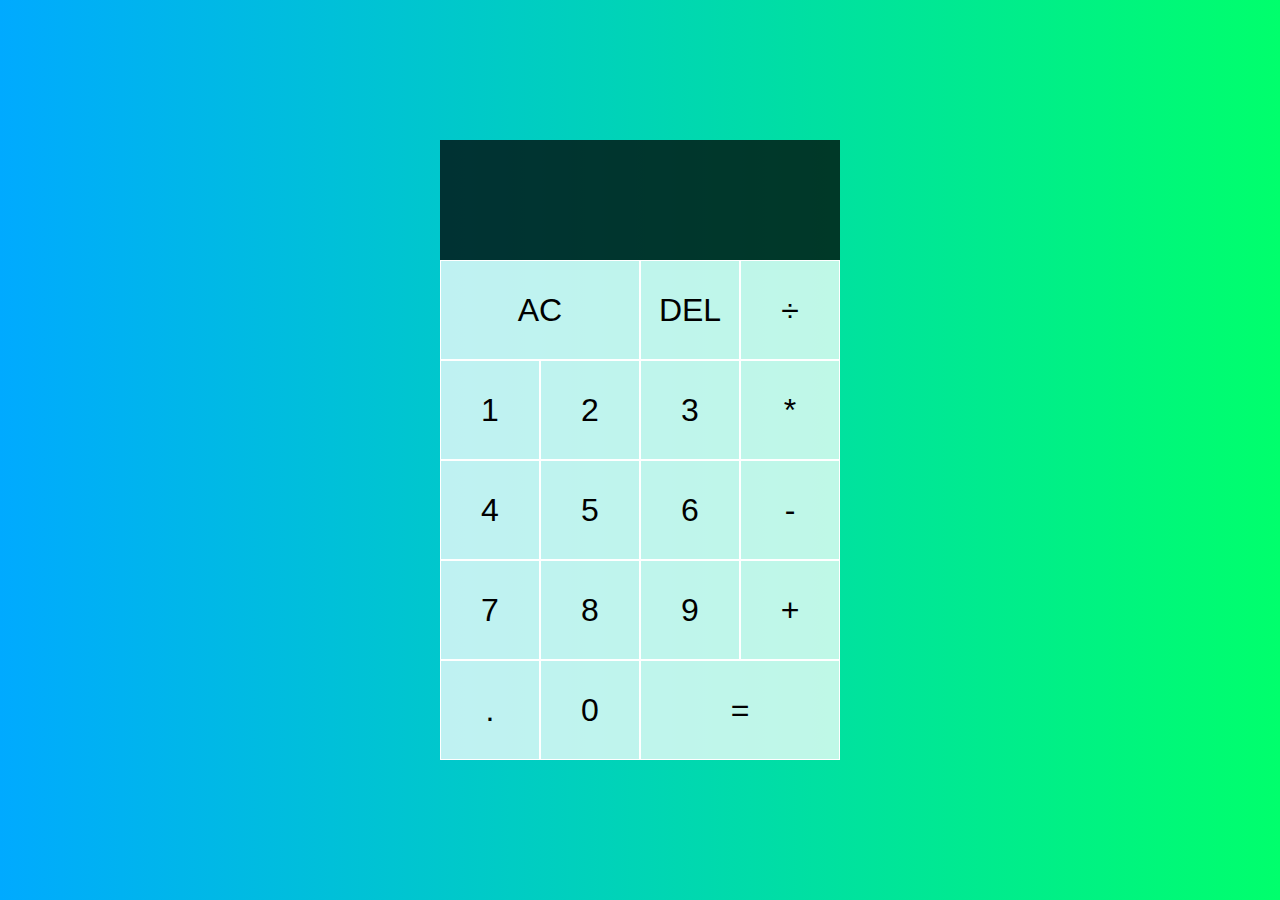
<file: index.html>
<!DOCTYPE html>
<html lang="en">
	<head>
		<meta charset="UTF-8" />
		<meta http-equiv="X-UA-Compatible" content="IE=edge" />
		<meta name="viewport" content="width=device-width, initial-scale=1.0" />
		<title>Calculator</title>
		<link rel="stylesheet" href="styles.css" />
	</head>
	<body>
		<div class="calculatorGrid">
			<div class="output">
				<div data-previousOperant class="previousOperant"></div>
				<div data-currentOperant class="currentOperant"></div>
			</div>
			<button data-allClear class="spanTwo">AC</button>
			<button data-delete>DEL</button>
			<button data-operation>÷</button>
			<button data-number>1</button>
			<button data-number>2</button>
			<button data-number>3</button>
			<button data-operation>*</button>
			<button data-number>4</button>
			<button data-number>5</button>
			<button data-number>6</button>
			<button data-operation>-</button>
			<button data-number>7</button>
			<button data-number>8</button>
			<button data-number>9</button>
			<button data-operation>+</button>
			<button data-number>.</button>
			<button data-number>0</button>
			<button data-equals class="spanTwo">=</button>
		</div>
		<script src="script.js"></script>
	</body>
</html>
</file>
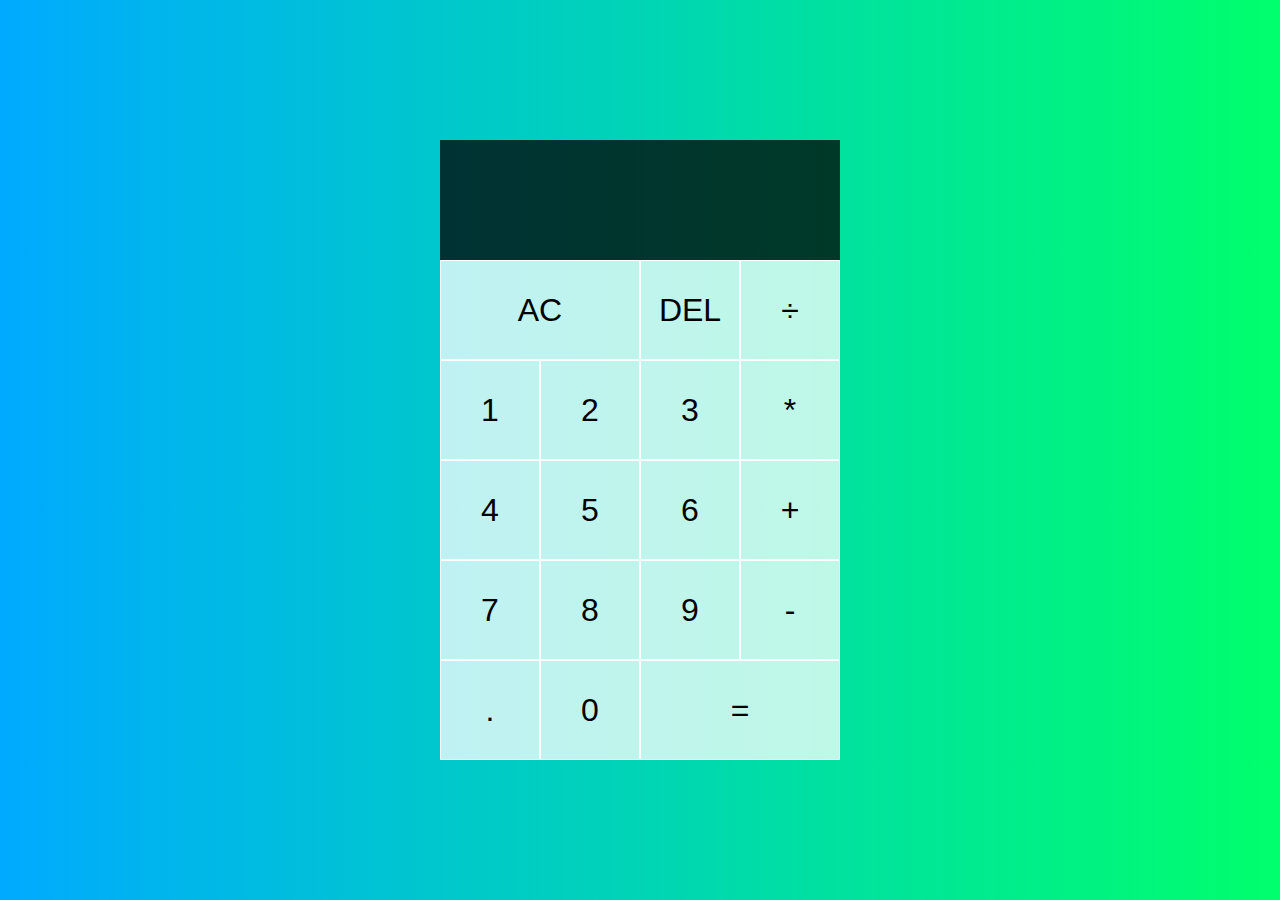
<file: help.html>
<!DOCTYPE html>
<html lang="en">
	<head>
		<meta charset="UTF-8" />
		<meta name="viewport" content="width=device-width, initial-scale=1.0" />
		<meta http-equiv="X-UA-Compatible" content="ie=edge" />
		<title>Calculator</title>
		<link href="help.css" rel="stylesheet" />
		<script src="help.js" defer></script>
	</head>
	<body>
		<div class="calculator-grid">
			<div class="output">
				<div data-previous-operand class="previous-operand"></div>
				<div data-current-operand class="current-operand"></div>
			</div>
			<button data-all-clear class="span-two">AC</button>
			<button data-delete>DEL</button>
			<button data-operation>÷</button>
			<button data-number>1</button>
			<button data-number>2</button>
			<button data-number>3</button>
			<button data-operation>*</button>
			<button data-number>4</button>
			<button data-number>5</button>
			<button data-number>6</button>
			<button data-operation>+</button>
			<button data-number>7</button>
			<button data-number>8</button>
			<button data-number>9</button>
			<button data-operation>-</button>
			<button data-number>.</button>
			<button data-number>0</button>
			<button data-equals class="span-two">=</button>
		</div>
	</body>
</html>
</file>
<file: styles.css>
*,
*::before,
*::after {
	box-sizing: border-box;
	font-family: "Franklin Gothic Medium", "Arial Narrow", Arial, sans-serif;
	font-weight: normal;
}

body {
	padding: 0;
	margin: 0;
	background: linear-gradient(to right, #00aaff, #00ff6c);
}

.calculatorGrid {
	display: grid;
	justify-content: center;
	align-content: center;
	min-height: 100vh;
	grid-template-columns: repeat(4, 100px);
	grid-template-rows: minmax(120px, auto) repeat(5, 100px);
}

.calculatorGrid > button {
	cursor: pointer;
	font-size: 2rem;
	border: 1px solid white;
	outline: none;
	background-color: rgba(255, 255, 255, 0.75);
}

.calculatorGrid > button:hover {
	background-color: rgba(255, 255, 255, 0.9);
}

.spanTwo {
	grid-column: span 2;
}

.output {
	grid-column: 1 / -1;
	background-color: rgba(0, 0, 0, 0.75);
	display: flex;
	align-items: flex-end;
	justify-content: space-around;
	flex-direction: column;
	padding: 10px;
	word-wrap: break-word;
	word-break: break-all;
}
.output .previousOperant {
	color: rgba(255, 255, 255, 0.75);
	font-size: 1.5rem;
}
.output .currentOperant {
	color: white;
	font-size: 2.5rem;
}
</file>
<file: help.css>
*,
*::before,
*::after {
	box-sizing: border-box;
	font-family: Gotham Rounded, sans-serif;
	font-weight: normal;
}

body {
	padding: 0;
	margin: 0;
	background: linear-gradient(to right, #00aaff, #00ff6c);
}

.calculator-grid {
	display: grid;
	justify-content: center;
	align-content: center;
	min-height: 100vh;
	grid-template-columns: repeat(4, 100px);
	grid-template-rows: minmax(120px, auto) repeat(5, 100px);
}

.calculator-grid > button {
	cursor: pointer;
	font-size: 2rem;
	border: 1px solid white;
	outline: none;
	background-color: rgba(255, 255, 255, 0.75);
}

.calculator-grid > button:hover {
	background-color: rgba(255, 255, 255, 0.9);
}

.span-two {
	grid-column: span 2;
}

.output {
	grid-column: 1 / -1;
	background-color: rgba(0, 0, 0, 0.75);
	display: flex;
	align-items: flex-end;
	justify-content: space-around;
	flex-direction: column;
	padding: 10px;
	word-wrap: break-word;
	word-break: break-all;
}

.output .previous-operand {
	color: rgba(255, 255, 255, 0.75);
	font-size: 1.5rem;
}

.output .current-operand {
	color: white;
	font-size: 2.5rem;
}
</file>
